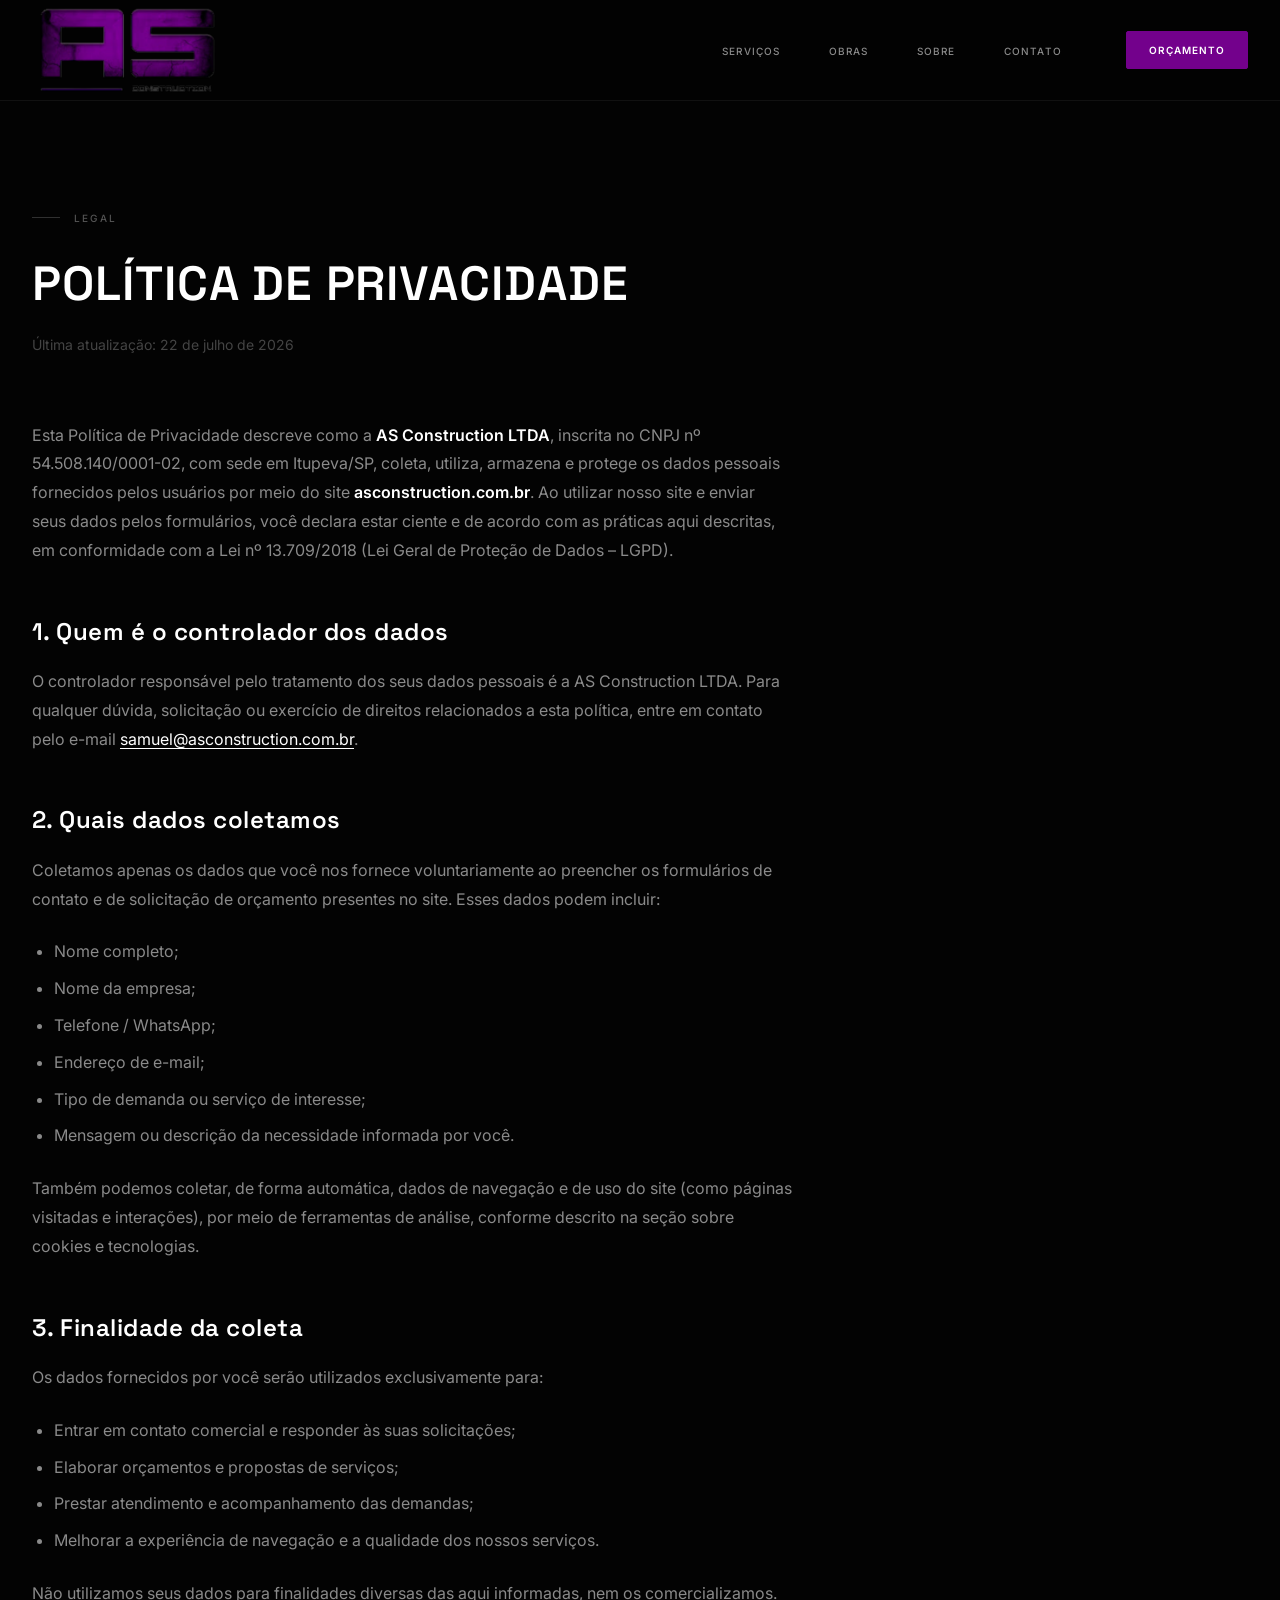
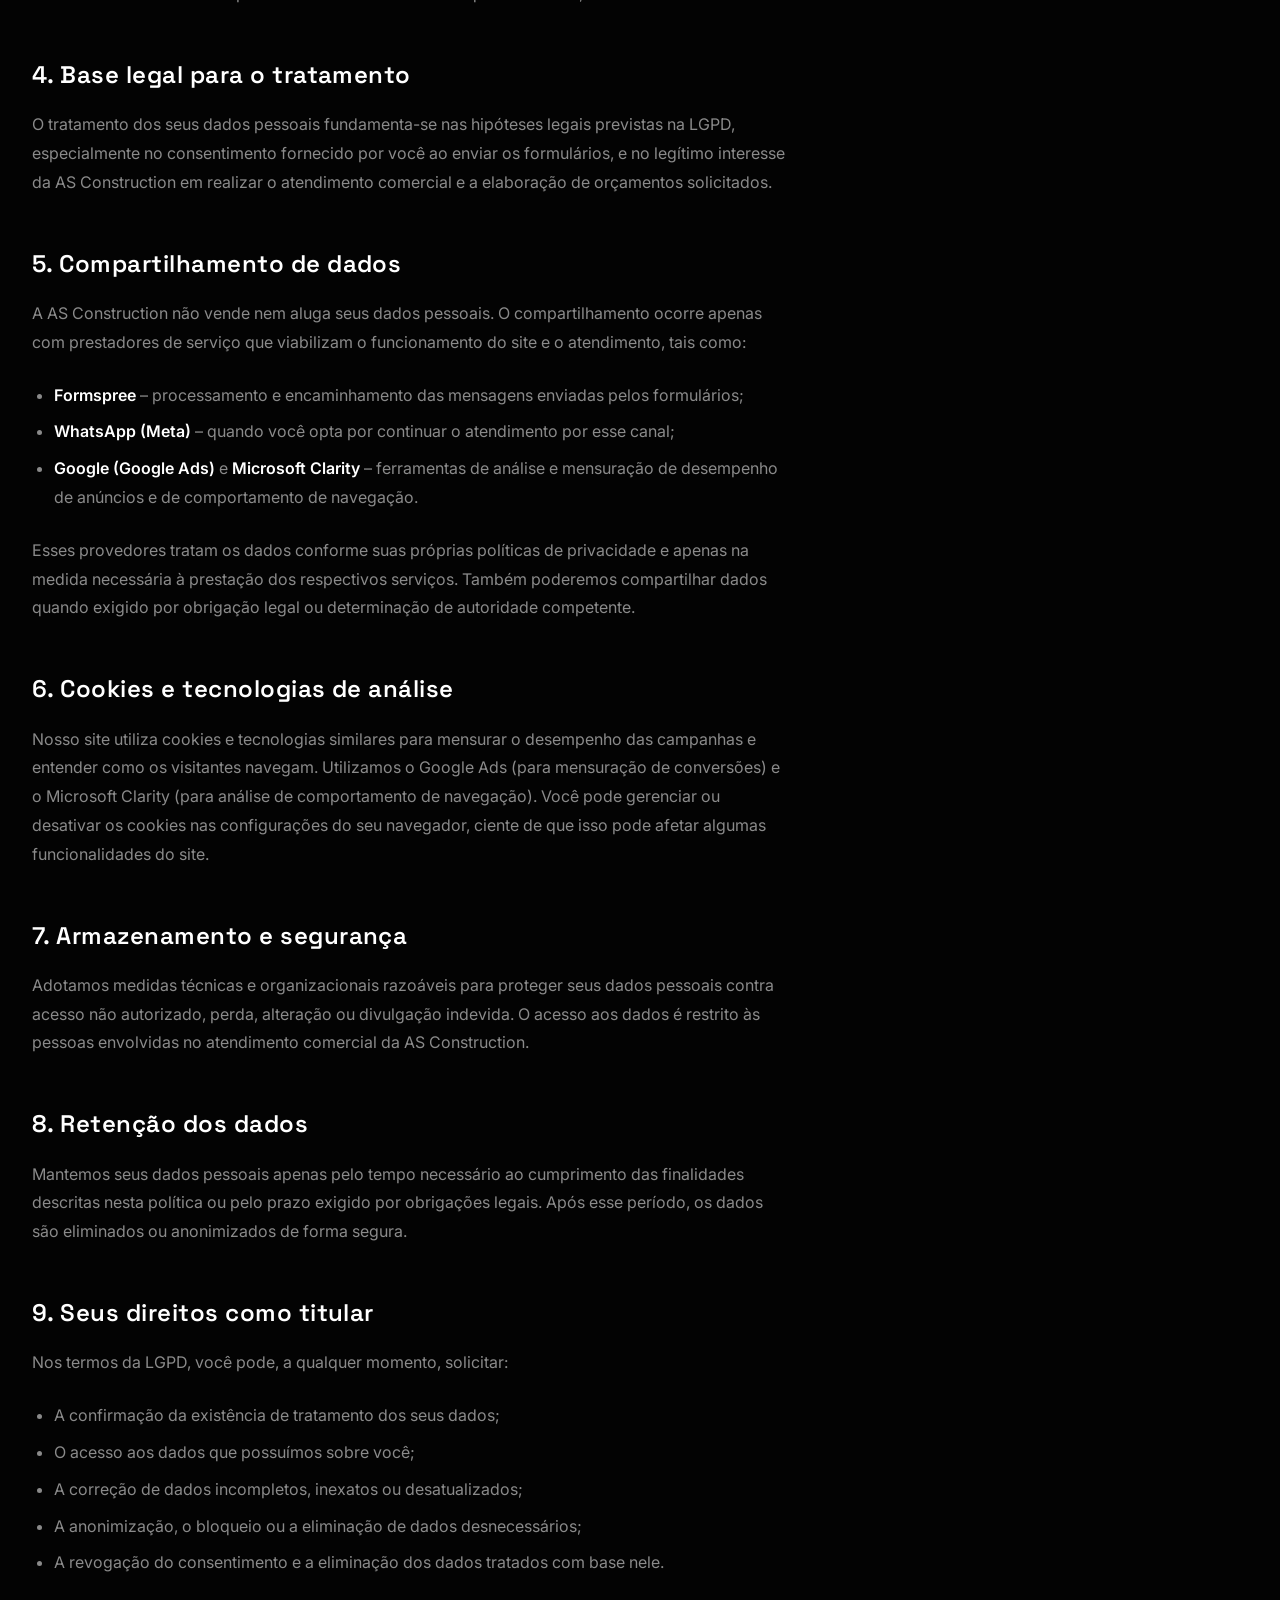
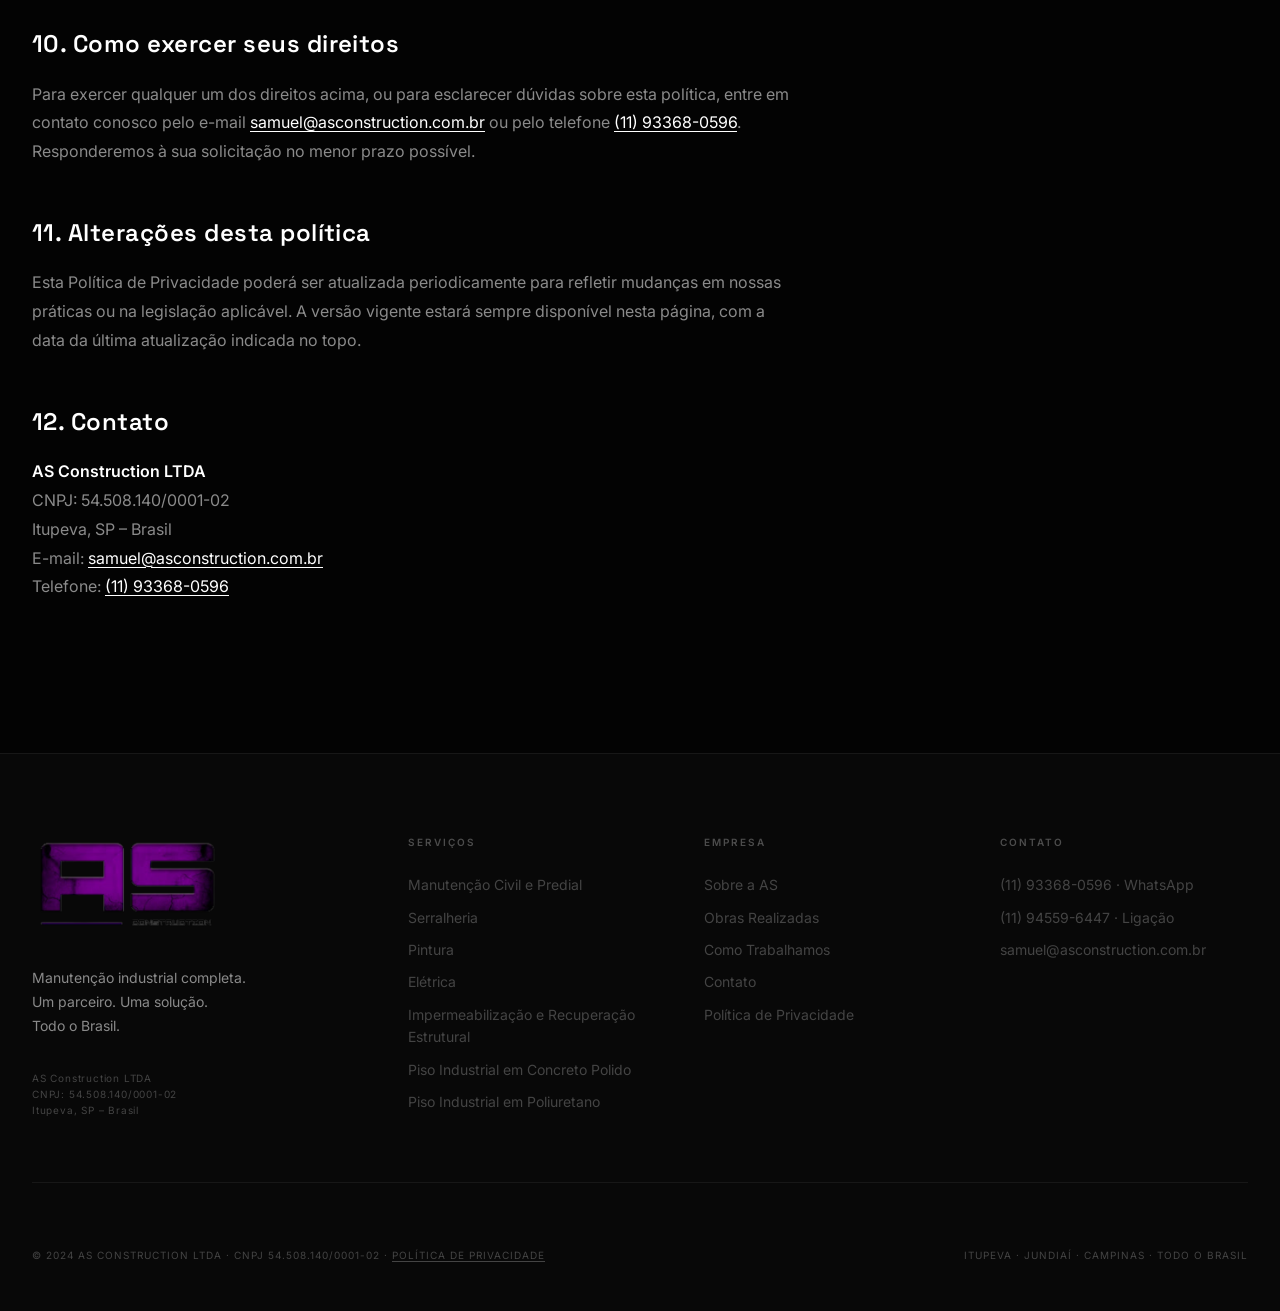
<file: politica-de-privacidade.html>
<!DOCTYPE html>
<html lang="pt-BR">
<head>
  <!-- Google tag (gtag.js) -->
  <script async src="https://www.googletagmanager.com/gtag/js?id=AW-18234421982"></script>
  <script>
    window.dataLayer = window.dataLayer || [];
    function gtag(){dataLayer.push(arguments);}
    gtag('js', new Date());
    gtag('config', 'AW-18234421982');
  </script>
  <!-- Microsoft Clarity -->
  <script type="text/javascript">
    (function(c,l,a,r,i,t,y){
        c[a]=c[a]||function(){(c[a].q=c[a].q||[]).push(arguments)};
        t=l.createElement(r);t.async=1;t.src="https://www.clarity.ms/tag/"+i;
        y=l.getElementsByTagName(r)[0];y.parentNode.insertBefore(t,y);
    })(window, document, "clarity", "script", "xexokml7gi");
  </script>
  <meta charset="UTF-8">
  <meta name="viewport" content="width=device-width, initial-scale=1.0">
  <title>Política de Privacidade – AS Construction</title>
  <meta name="description" content="Política de Privacidade da AS Construction: como coletamos, usamos e protegemos os dados pessoais enviados pelos formulários do site, em conformidade com a LGPD.">
  <meta name="robots" content="index, follow">
  <link rel="canonical" href="https://asconstruction.com.br/politica-de-privacidade.html">
  <link rel="icon" type="image/png" href="logo-as.png">
  <link rel="preconnect" href="https://fonts.googleapis.com">
  <link rel="preconnect" href="https://fonts.gstatic.com" crossorigin>
  <link href="https://fonts.googleapis.com/css2?family=Space+Grotesk:wght@400;500;600;700&family=Inter:wght@300;400;500;600&display=swap" rel="stylesheet">
  <link rel="stylesheet" href="css/styles.css?v=13">
</head>
<body>

<!-- NAVBAR -->
<nav id="navbar" class="scrolled" role="navigation" aria-label="Navegação principal">
  <div class="nav-inner">
    <a href="index.html" class="nav-logo" aria-label="AS Construction">
      <img src="logo-as.png" alt="AS Construction" class="nav-logo-img">
    </a>
    <ul class="nav-links" role="list">
      <li><a href="index.html#servicos">Serviços</a></li>
      <li><a href="index.html#obras">Obras</a></li>
      <li><a href="index.html#sobre">Sobre</a></li>
      <li><a href="index.html#contato">Contato</a></li>
    </ul>
    <a href="index.html#contato" class="btn btn-primary nav-cta">Orçamento</a>
    <button class="nav-hamburger" id="navHamburger" aria-label="Abrir menu" aria-expanded="false">
      <span></span><span></span><span></span>
    </button>
  </div>
  <div class="nav-mobile" id="navMobile" aria-hidden="true">
    <ul role="list">
      <li><a href="index.html#servicos">Serviços</a></li>
      <li><a href="index.html#obras">Obras</a></li>
      <li><a href="index.html#sobre">Sobre</a></li>
      <li><a href="index.html#contato">Contato</a></li>
    </ul>
    <a href="index.html#contato" class="btn btn-primary">Solicitar Orçamento</a>
  </div>
</nav>

<!-- CONTEÚDO -->
<main class="legal-main">
  <div class="container">
    <div class="legal-header">
      <span class="section-tag">Legal</span>
      <h1 class="legal-title">Política de Privacidade</h1>
      <p class="legal-updated">Última atualização: 22 de julho de 2026</p>
    </div>

    <div class="legal-content">
      <p>Esta Política de Privacidade descreve como a <strong>AS Construction LTDA</strong>, inscrita no CNPJ nº 54.508.140/0001-02, com sede em Itupeva/SP, coleta, utiliza, armazena e protege os dados pessoais fornecidos pelos usuários por meio do site <strong>asconstruction.com.br</strong>. Ao utilizar nosso site e enviar seus dados pelos formulários, você declara estar ciente e de acordo com as práticas aqui descritas, em conformidade com a Lei nº 13.709/2018 (Lei Geral de Proteção de Dados – LGPD).</p>

      <h2>1. Quem é o controlador dos dados</h2>
      <p>O controlador responsável pelo tratamento dos seus dados pessoais é a AS Construction LTDA. Para qualquer dúvida, solicitação ou exercício de direitos relacionados a esta política, entre em contato pelo e-mail <a href="mailto:samuel@asconstruction.com.br">samuel@asconstruction.com.br</a>.</p>

      <h2>2. Quais dados coletamos</h2>
      <p>Coletamos apenas os dados que você nos fornece voluntariamente ao preencher os formulários de contato e de solicitação de orçamento presentes no site. Esses dados podem incluir:</p>
      <ul>
        <li>Nome completo;</li>
        <li>Nome da empresa;</li>
        <li>Telefone / WhatsApp;</li>
        <li>Endereço de e-mail;</li>
        <li>Tipo de demanda ou serviço de interesse;</li>
        <li>Mensagem ou descrição da necessidade informada por você.</li>
      </ul>
      <p>Também podemos coletar, de forma automática, dados de navegação e de uso do site (como páginas visitadas e interações), por meio de ferramentas de análise, conforme descrito na seção sobre cookies e tecnologias.</p>

      <h2>3. Finalidade da coleta</h2>
      <p>Os dados fornecidos por você serão utilizados exclusivamente para:</p>
      <ul>
        <li>Entrar em contato comercial e responder às suas solicitações;</li>
        <li>Elaborar orçamentos e propostas de serviços;</li>
        <li>Prestar atendimento e acompanhamento das demandas;</li>
        <li>Melhorar a experiência de navegação e a qualidade dos nossos serviços.</li>
      </ul>
      <p>Não utilizamos seus dados para finalidades diversas das aqui informadas, nem os comercializamos.</p>

      <h2>4. Base legal para o tratamento</h2>
      <p>O tratamento dos seus dados pessoais fundamenta-se nas hipóteses legais previstas na LGPD, especialmente no consentimento fornecido por você ao enviar os formulários, e no legítimo interesse da AS Construction em realizar o atendimento comercial e a elaboração de orçamentos solicitados.</p>

      <h2>5. Compartilhamento de dados</h2>
      <p>A AS Construction não vende nem aluga seus dados pessoais. O compartilhamento ocorre apenas com prestadores de serviço que viabilizam o funcionamento do site e o atendimento, tais como:</p>
      <ul>
        <li><strong>Formspree</strong> – processamento e encaminhamento das mensagens enviadas pelos formulários;</li>
        <li><strong>WhatsApp (Meta)</strong> – quando você opta por continuar o atendimento por esse canal;</li>
        <li><strong>Google (Google Ads)</strong> e <strong>Microsoft Clarity</strong> – ferramentas de análise e mensuração de desempenho de anúncios e de comportamento de navegação.</li>
      </ul>
      <p>Esses provedores tratam os dados conforme suas próprias políticas de privacidade e apenas na medida necessária à prestação dos respectivos serviços. Também poderemos compartilhar dados quando exigido por obrigação legal ou determinação de autoridade competente.</p>

      <h2>6. Cookies e tecnologias de análise</h2>
      <p>Nosso site utiliza cookies e tecnologias similares para mensurar o desempenho das campanhas e entender como os visitantes navegam. Utilizamos o Google Ads (para mensuração de conversões) e o Microsoft Clarity (para análise de comportamento de navegação). Você pode gerenciar ou desativar os cookies nas configurações do seu navegador, ciente de que isso pode afetar algumas funcionalidades do site.</p>

      <h2>7. Armazenamento e segurança</h2>
      <p>Adotamos medidas técnicas e organizacionais razoáveis para proteger seus dados pessoais contra acesso não autorizado, perda, alteração ou divulgação indevida. O acesso aos dados é restrito às pessoas envolvidas no atendimento comercial da AS Construction.</p>

      <h2>8. Retenção dos dados</h2>
      <p>Mantemos seus dados pessoais apenas pelo tempo necessário ao cumprimento das finalidades descritas nesta política ou pelo prazo exigido por obrigações legais. Após esse período, os dados são eliminados ou anonimizados de forma segura.</p>

      <h2>9. Seus direitos como titular</h2>
      <p>Nos termos da LGPD, você pode, a qualquer momento, solicitar:</p>
      <ul>
        <li>A confirmação da existência de tratamento dos seus dados;</li>
        <li>O acesso aos dados que possuímos sobre você;</li>
        <li>A correção de dados incompletos, inexatos ou desatualizados;</li>
        <li>A anonimização, o bloqueio ou a eliminação de dados desnecessários;</li>
        <li>A revogação do consentimento e a eliminação dos dados tratados com base nele.</li>
      </ul>

      <h2>10. Como exercer seus direitos</h2>
      <p>Para exercer qualquer um dos direitos acima, ou para esclarecer dúvidas sobre esta política, entre em contato conosco pelo e-mail <a href="mailto:samuel@asconstruction.com.br">samuel@asconstruction.com.br</a> ou pelo telefone <a href="tel:+5511933680596">(11) 93368-0596</a>. Responderemos à sua solicitação no menor prazo possível.</p>

      <h2>11. Alterações desta política</h2>
      <p>Esta Política de Privacidade poderá ser atualizada periodicamente para refletir mudanças em nossas práticas ou na legislação aplicável. A versão vigente estará sempre disponível nesta página, com a data da última atualização indicada no topo.</p>

      <h2>12. Contato</h2>
      <p><strong>AS Construction LTDA</strong><br>
      CNPJ: 54.508.140/0001-02<br>
      Itupeva, SP – Brasil<br>
      E-mail: <a href="mailto:samuel@asconstruction.com.br">samuel@asconstruction.com.br</a><br>
      Telefone: <a href="tel:+5511933680596">(11) 93368-0596</a></p>
    </div>
  </div>
</main>

<!-- FOOTER -->
<footer class="footer" role="contentinfo">
  <div class="container">
    <div class="footer-top">
      <div class="footer-brand">
        <a href="index.html" class="nav-logo footer-logo" aria-label="AS Construction">
          <img src="logo-as.png" alt="AS Construction" class="nav-logo-img">
        </a>
        <p class="footer-tagline">Manutenção industrial completa.<br>Um parceiro. Uma solução.<br>Todo o Brasil.</p>
        <p class="footer-cnpj">AS Construction LTDA<br>CNPJ: 54.508.140/0001-02<br>Itupeva, SP – Brasil</p>
      </div>
      <nav class="footer-links" aria-label="Links do rodapé">
        <div class="footer-col"><strong>Serviços</strong><ul><li><a href="index.html#servicos">Manutenção Civil e Predial</a></li><li><a href="index.html#servicos">Serralheria</a></li><li><a href="index.html#servicos">Pintura</a></li><li><a href="index.html#servicos">Elétrica</a></li><li><a href="index.html#servicos">Impermeabilização e Recuperação Estrutural</a></li><li><a href="index.html#obras">Piso Industrial em Concreto Polido</a></li><li><a href="index.html#obras">Piso Industrial em Poliuretano</a></li></ul></div>
        <div class="footer-col"><strong>Empresa</strong><ul><li><a href="index.html#sobre">Sobre a AS</a></li><li><a href="index.html#obras">Obras Realizadas</a></li><li><a href="index.html#processo">Como Trabalhamos</a></li><li><a href="index.html#contato">Contato</a></li><li><a href="politica-de-privacidade.html">Política de Privacidade</a></li></ul></div>
        <div class="footer-col"><strong>Contato</strong><ul><li><a href="https://wa.me/5511933680596" target="_blank" rel="noopener">(11) 93368-0596 · WhatsApp</a></li><li><a href="tel:+5511945596447">(11) 94559-6447 · Ligação</a></li><li><a href="mailto:samuel@asconstruction.com.br">samuel@asconstruction.com.br</a></li></ul></div>
      </nav>
    </div>
    <div class="footer-bottom">
      <p>&copy; 2024 AS Construction LTDA · CNPJ 54.508.140/0001-02 · <a href="politica-de-privacidade.html" class="footer-legal-link">Política de Privacidade</a></p>
      <p>Itupeva · Jundiaí · Campinas · Todo o Brasil</p>
    </div>
  </div>
</footer>

<script>
  // Menu mobile + estado "scrolled" da navbar
  var hb = document.getElementById('navHamburger'), nm = document.getElementById('navMobile');
  hb.addEventListener('click', function () {
    var o = nm.classList.toggle('open');
    hb.classList.toggle('open', o);
    hb.setAttribute('aria-expanded', o);
    nm.setAttribute('aria-hidden', !o);
  });
</script>

</body>
</html>
</file>
<file: css/styles.css>
/* AS Construction — styles.css */

*,*::before,*::after{box-sizing:border-box;margin:0;padding:0}
html{-webkit-text-size-adjust:100%}
body{background-color:var(--bg-0);color:var(--text-0);font-family:var(--font-body);font-size:var(--fs-base);line-height:1.6;overflow-x:hidden}
img{display:block;max-width:100%;height:auto}
a{color:inherit;text-decoration:none}
ul,ol{list-style:none}
button{cursor:pointer;border:none;background:none;font-family:inherit}

:root{
  --bg-0:#030303;
  --bg-1:#080808;
  --bg-2:#0E0E0E;
  --bg-3:#161616;
  --primary:#73018C;
  --primary-dim:#57016B;
  --primary-border:rgba(115,1,140,0.22);
  --text-0:#FFFFFF;
  --text-1:#8A8A8A;
  --text-2:#444444;
  --border-0:rgba(255,255,255,0.06);
  --border-1:rgba(255,255,255,0.10);
  --border-2:rgba(255,255,255,0.18);
  --font-display:'Space Grotesk',sans-serif;
  --font-body:'Inter',sans-serif;
  --fs-xs:.75rem;
  --fs-sm:.875rem;
  --fs-base:1rem;
  --fs-md:1.125rem;
  --fs-lg:1.25rem;
  --fs-xl:1.5rem;
  --fs-2xl:2rem;
  --fs-3xl:2.5rem;
  --fs-4xl:clamp(2rem,4vw,3rem);
  --fs-display:clamp(2.6rem,6vw,4.8rem);
  --sp-1:.5rem;
  --sp-2:1rem;
  --sp-3:1.5rem;
  --sp-4:2rem;
  --sp-5:2.5rem;
  --sp-6:3rem;
  --sp-8:4rem;
  --sp-10:5rem;
  --sp-12:6rem;
  --sp-16:8rem;
  --r-sm:2px;
  --r-md:4px;
  --r-lg:6px;
  --r-xl:8px;
  --r-2xl:12px;
  --t-fast:200ms cubic-bezier(.4,0,.2,1);
  --t-base:400ms cubic-bezier(.4,0,.2,1);
  --t-slow:700ms cubic-bezier(.4,0,.2,1);
  --container:1280px;
  --navbar-h:120px;
}

.container{width:100%;max-width:var(--container);margin:0 auto;padding:0 var(--sp-4)}
@media(max-width:768px){.container{padding:0 var(--sp-3)}}
.section{padding:var(--sp-16) 0}
.section-dark{background-color:var(--bg-1)}

/* —— Typography ————————————————————————————————————— */
.section-tag{display:inline-flex;align-items:center;gap:14px;font-size:10px;font-weight:500;letter-spacing:.22em;text-transform:uppercase;color:rgba(255,255,255,.32);margin-bottom:var(--sp-4)}
.section-tag::before{content:'';display:block;width:28px;height:1px;background:rgba(255,255,255,.18);flex-shrink:0}
.section-header{max-width:680px;margin-bottom:var(--sp-8)}
.section-title{font-family:var(--font-display);font-size:var(--fs-4xl);font-weight:600;line-height:1.1;letter-spacing:.04em;text-transform:uppercase;color:var(--text-0);margin-bottom:var(--sp-3)}
.section-title em{font-style:normal;color:var(--text-0)}
.section-sub{font-size:var(--fs-base);color:var(--text-1);line-height:1.85;max-width:500px;letter-spacing:.01em}

/* —— Buttons ————————————————————————————————————————— */
.btn{display:inline-flex;align-items:center;gap:10px;font-family:var(--font-body);font-size:11px;font-weight:600;letter-spacing:.1em;text-transform:uppercase;padding:15px 30px;border-radius:var(--r-sm);border:1px solid transparent;cursor:pointer;transition:all var(--t-base);text-decoration:none;white-space:nowrap}
.btn svg{width:15px;height:15px;flex-shrink:0}
.btn-primary{background:var(--primary);color:#fff;border-color:var(--primary)}
.btn-primary:hover{background:var(--primary-dim);border-color:var(--primary-dim)}
.btn-accent{background:#fff;color:#000;border-color:#fff}
.btn-accent:hover{background:rgba(255,255,255,.88)}
.btn-accent svg{color:#000}
.btn-ghost{background:transparent;color:var(--text-0);border-color:var(--border-1)}
.btn-ghost:hover{border-color:var(--border-2);background:rgba(255,255,255,.04)}
.btn-outline{background:transparent;color:var(--text-0);border-color:var(--border-1)}
.btn-outline:hover{border-color:var(--border-2)}
.btn-full{width:100%;justify-content:center;padding:16px 30px}

/* —— Navbar ——————————————————————————————————————————— */
#navbar{position:fixed;top:0;left:0;right:0;z-index:100;height:var(--navbar-h);transition:background var(--t-slow),height var(--t-base)}
#navbar.scrolled{background:rgba(3,3,3,.94);backdrop-filter:blur(24px);-webkit-backdrop-filter:blur(24px);box-shadow:0 1px 0 var(--border-0);height:100px}
.nav-inner{display:flex;align-items:center;height:100%;padding:0 var(--sp-4);max-width:var(--container);margin:0 auto;gap:var(--sp-4)}
.nav-logo{display:flex;align-items:center;text-decoration:none;flex-shrink:0}
.nav-logo-img{height:100px;width:auto;display:block;object-fit:contain}
@media(max-width:900px){.nav-logo-img{height:36px}}
@media(max-width:900px){:root{--navbar-h:56px}#navbar.scrolled{height:52px}}
.logo-mark{display:flex;align-items:center;justify-content:center;width:32px;height:32px;background:var(--primary);border-radius:var(--r-sm);font-family:var(--font-display);font-weight:700;font-size:12px}
.logo-a{color:#fff}
.logo-s{color:rgba(255,255,255,.6)}
.logo-text{font-family:var(--font-display);font-size:10px;font-weight:600;letter-spacing:.2em;text-transform:uppercase;color:var(--text-0)}
.nav-links{display:flex;gap:var(--sp-2);margin-left:auto;list-style:none}
.nav-links a{font-size:10px;font-weight:500;letter-spacing:.12em;text-transform:uppercase;color:var(--text-1);padding:8px var(--sp-2);transition:color var(--t-fast)}
.nav-links a:hover{color:var(--text-0)}
.nav-cta{margin-left:var(--sp-2);font-size:10px;padding:10px 22px}
.nav-hamburger{display:none;flex-direction:column;gap:5px;width:32px;height:32px;align-items:center;justify-content:center;margin-left:auto}
.nav-hamburger span{display:block;width:20px;height:1px;background:var(--text-0);transition:transform var(--t-base),opacity var(--t-base)}
.nav-hamburger.open span:nth-child(1){transform:translateY(6px) rotate(45deg)}
.nav-hamburger.open span:nth-child(2){opacity:0}
.nav-hamburger.open span:nth-child(3){transform:translateY(-6px) rotate(-45deg)}
.nav-mobile{display:none;position:absolute;top:100%;left:0;right:0;background:rgba(3,3,3,.98);backdrop-filter:blur(24px);padding:var(--sp-4);border-bottom:1px solid var(--border-0)}
.nav-mobile.open{display:block;animation:slideDown 220ms ease forwards}
@keyframes slideDown{from{opacity:0;transform:translateY(-8px)}to{opacity:1;transform:translateY(0)}}
.nav-mobile ul{list-style:none;display:flex;flex-direction:column;gap:4px;margin-bottom:var(--sp-3)}
.nav-mobile li a{display:block;padding:var(--sp-2);font-size:var(--fs-sm);font-weight:500;letter-spacing:.08em;text-transform:uppercase;color:var(--text-1);transition:color var(--t-fast)}
.nav-mobile li a:hover{color:var(--text-0)}
@media(max-width:900px){.nav-links,.nav-cta{display:none}.nav-hamburger{display:flex}}

/* —— Hero ————————————————————————————————————————————————— */
#hero{position:relative;min-height:100vh;display:flex;align-items:center;overflow:hidden;padding-top:var(--navbar-h)}
.hero-bg{position:absolute;inset:0;z-index:0;background:var(--bg-0)}
.hero-entropy-bg{position:absolute;inset:0;width:100%;height:100%;z-index:0;pointer-events:none;opacity:.3}
.hero-glow{display:none}
.hero-grid{position:absolute;inset:0;z-index:1;background-image:linear-gradient(rgba(255,255,255,.012) 1px,transparent 1px),linear-gradient(90deg,rgba(255,255,255,.012) 1px,transparent 1px);background-size:80px 80px;mask-image:radial-gradient(ellipse 70% 60% at 50% 0%,black 20%,transparent 100%)}
.hero-content{position:relative;z-index:2;padding-top:var(--sp-10);padding-bottom:var(--sp-10)}
.hero-eyebrow{display:inline-flex;align-items:center;gap:14px;font-size:10px;font-weight:500;letter-spacing:.22em;text-transform:uppercase;color:rgba(255,255,255,.3);margin-bottom:var(--sp-6)}
.hero-eyebrow::before{content:'';display:block;width:28px;height:1px;background:rgba(255,255,255,.18)}
.hero-headline{font-family:var(--font-display);font-size:var(--fs-display);font-weight:600;line-height:1.04;letter-spacing:.03em;text-transform:uppercase;color:var(--text-0);margin-bottom:var(--sp-5);max-width:18ch}
.hero-sub{font-size:var(--fs-base);color:var(--text-1);line-height:1.85;max-width:46ch;margin-bottom:var(--sp-8);letter-spacing:.01em}
.hero-ctas{display:flex;gap:var(--sp-2);margin-bottom:var(--sp-5);flex-wrap:wrap}
.hero-services{display:flex;flex-wrap:wrap;gap:8px;list-style:none;margin-bottom:var(--sp-10)}
.hero-services li{font-size:10px;letter-spacing:.14em;text-transform:uppercase;color:rgba(255,255,255,.55);padding:6px 12px;border:1px solid rgba(255,255,255,.14)}
.hero-stats{display:flex;align-items:flex-start;gap:var(--sp-6);padding-top:var(--sp-6);border-top:1px solid var(--border-0);max-width:560px}
.hero-stat{display:flex;flex-direction:column;gap:5px}
.stat-number-row{display:flex;align-items:baseline;gap:2px}
.stat-value{font-family:var(--font-display);font-size:var(--fs-2xl);font-weight:600;color:var(--text-0);line-height:1;letter-spacing:.02em}
.stat-suffix{font-size:var(--fs-xl);font-weight:600;color:var(--text-0)}
.stat-text-val{font-family:var(--font-display);font-size:var(--fs-xl);font-weight:600;color:var(--text-0);letter-spacing:.06em;text-transform:uppercase;line-height:1}
.stat-label{font-size:10px;color:var(--text-2);letter-spacing:.14em;text-transform:uppercase}
.stat-divider{width:1px;height:44px;background:var(--border-0);flex-shrink:0;margin-top:4px}
.hero-scroll-hint{position:absolute;bottom:var(--sp-6);left:50%;transform:translateX(-50%);z-index:2}
.scroll-line{width:1px;height:48px;background:linear-gradient(to bottom,transparent,rgba(255,255,255,.2));animation:scrollLine 2.5s ease infinite}
@keyframes scrollLine{0%{transform:scaleY(0);transform-origin:top}50%{transform:scaleY(1);transform-origin:top}51%{transform:scaleY(1);transform-origin:bottom}100%{transform:scaleY(0);transform-origin:bottom}}
@media(max-width:640px){.hero-stats{flex-direction:column;gap:var(--sp-4);align-items:flex-start;max-width:100%}.stat-divider{display:none}}

/* —— Credibility —————————————————————————————————————————— */
.section-credibility{padding:var(--sp-8) 0;background:var(--bg-1);border-top:1px solid var(--border-0);border-bottom:1px solid var(--border-0);overflow:hidden}
.credibility-label{font-size:10px;font-weight:500;letter-spacing:.22em;text-transform:uppercase;color:var(--text-2);text-align:center;margin-bottom:var(--sp-5)}
.clients-track-wrapper{position:relative;overflow:hidden}
.clients-track-wrapper::before,.clients-track-wrapper::after{content:'';position:absolute;top:0;bottom:0;width:120px;z-index:1;pointer-events:none}
.clients-track-wrapper::before{left:0;background:linear-gradient(to right,var(--bg-1),transparent)}
.clients-track-wrapper::after{right:0;background:linear-gradient(to left,var(--bg-1),transparent)}
.clients-track{display:flex;animation:marquee 32s linear infinite;width:max-content}
@keyframes marquee{0%{transform:translateX(0)}100%{transform:translateX(-50%)}}
.client-item{display:flex;align-items:center;padding:var(--sp-2) var(--sp-4);margin-right:var(--sp-10)}
.client-logo-text{font-family:var(--font-display);font-size:var(--fs-sm);font-weight:600;letter-spacing:.22em;text-transform:uppercase;color:rgba(255,255,255,.15);transition:color var(--t-slow);white-space:nowrap}
.client-item:hover .client-logo-text{color:rgba(255,255,255,.55)}

/* —— Story Scroll — Services ——————————————————————————————————— */
#servicesFlow{position:relative}
.flow-section{position:relative;min-height:100vh;width:100%;overflow:hidden}
.flow-inner{position:relative;display:flex;flex-direction:column;justify-content:space-between;gap:clamp(1rem,2.5vw,1.75rem);min-height:100vh;width:100%;padding:clamp(5rem,8vw,7rem) clamp(1.5rem,4vw,5rem) clamp(2rem,4vw,4rem);will-change:transform;transform-origin:bottom left;box-sizing:border-box}
.flow-eyebrow{display:flex;align-items:center;justify-content:space-between}
.flow-tag{font-size:10px;font-weight:500;letter-spacing:.22em;text-transform:uppercase;color:rgba(255,255,255,.32)}
.flow-num{font-size:10px;font-weight:500;letter-spacing:.18em;color:rgba(255,255,255,.2)}
.flow-hr{border:none;border-top:1px solid rgba(255,255,255,.07);margin:0}
.flow-hr-light{border-top-color:rgba(255,255,255,.22)}
.flow-big-title{font-family:var(--font-display);font-size:clamp(3rem,10vw,9rem);font-weight:700;line-height:.88;letter-spacing:-.01em;text-transform:uppercase;color:#fff}
.flow-body{display:flex;flex-direction:column;gap:var(--sp-3)}
.flow-desc{font-size:clamp(var(--fs-base),2vw,var(--fs-lg));color:rgba(255,255,255,.55);line-height:1.75;max-width:48ch}
.flow-tags{display:flex;flex-wrap:wrap;gap:8px;list-style:none}
.flow-tags li{font-size:10px;letter-spacing:.1em;text-transform:uppercase;color:rgba(255,255,255,.3);padding:4px 10px;border:1px solid rgba(255,255,255,.1)}
.flow-tags-light li{color:rgba(255,255,255,.65);border-color:rgba(255,255,255,.28)}
.flow-cta{display:flex;align-items:center;gap:var(--sp-4);flex-wrap:wrap}
.flow-cta-note{font-size:10px;letter-spacing:.14em;text-transform:uppercase;color:rgba(255,255,255,.45)}
@media(prefers-reduced-motion:reduce){.flow-inner{transform:none !important}}
@media(max-width:768px){
  /* Mantém o story-scroll (pin + rotação) igual ao desktop: painéis de
     altura de tela, sem travar o transform que o GSAP controla. */
  .flow-section{border-bottom:1px solid rgba(255,255,255,.05)}
  .flow-inner{padding:var(--sp-10) var(--sp-3) var(--sp-8)}
  .flow-big-title{font-size:clamp(2.2rem,9vw,3.5rem)}
}

/* —— Obras sticky scroll ——————————————————————————————— */
.obras-section{background-color:var(--bg-0)}
.obras-header{padding:var(--sp-16) 0 var(--sp-8)}
.obras-footer{padding:var(--sp-8) 0 var(--sp-16)}
.obras-sticky-wrapper{position:relative}
.obra-sticky-item{position:sticky;top:0;height:100vh;display:flex;align-items:center;justify-content:center;padding:0 var(--sp-3);background:var(--bg-0)}
.obra-sticky-item:nth-child(1){z-index:1}
.obra-sticky-item:nth-child(2){z-index:2}
.obra-sticky-item:nth-child(3){z-index:3}
.obra-sticky-item:nth-child(4){z-index:4}
.obra-sticky-item:nth-child(5){z-index:5}
.obra-sticky-item:nth-child(6){z-index:6}
.obra-sticky-item:nth-child(7){z-index:7}
.obra-sticky-card{position:relative;width:100%;max-width:1100px;aspect-ratio:16/9;border-radius:var(--r-md);overflow:hidden;box-shadow:0 40px 120px rgba(0,0,0,.85);will-change:transform;transform-origin:50% 0}
.obra-sticky-bg{position:absolute;inset:0;transition:transform 1.4s ease;display:flex}
.obra-sticky-card:hover .obra-sticky-bg{transform:scale(1.02)}
.obra-photo{flex:1;min-width:0;height:100%;object-fit:cover;display:block}
@media(max-width:640px){.obra-sticky-bg .obra-photo:nth-child(n+3){display:none}}
.obra-sticky-info{position:absolute;bottom:0;left:0;right:0;padding:var(--sp-12) var(--sp-6) var(--sp-6);background:linear-gradient(to top,rgba(0,0,0,.96) 0%,rgba(0,0,0,.9) 28%,rgba(0,0,0,.6) 60%,rgba(0,0,0,.15) 88%,transparent 100%);display:flex;flex-direction:column;gap:12px;text-shadow:0 1px 12px rgba(0,0,0,.75)}
.obra-sticky-tag{display:inline-flex;align-items:center;gap:12px;font-size:10px;font-weight:600;letter-spacing:.22em;text-transform:uppercase;color:rgba(255,255,255,.62)}
.obra-sticky-tag::before{content:'';display:block;width:20px;height:1px;background:rgba(255,255,255,.4)}
.obra-sticky-name{font-family:var(--font-display);font-size:var(--fs-2xl);font-weight:700;letter-spacing:.04em;text-transform:uppercase;color:#fff;line-height:1.1}
@media(max-width:640px){.obra-sticky-name{font-size:var(--fs-xl)}}
.obra-sticky-desc{font-size:var(--fs-sm);color:rgba(255,255,255,.82);line-height:1.7;max-width:52ch;letter-spacing:.01em}
.obra-sticky-location{font-size:10px;font-weight:500;letter-spacing:.18em;text-transform:uppercase;color:rgba(255,255,255,.55)}
.obras-cta{text-align:center}
@media(max-width:768px){
  .obra-sticky-item{position:relative;height:auto;padding:0 var(--sp-2);margin-bottom:var(--sp-4)}
  /* Empilha foto e texto: nada de overlay, sem corte e legibilidade total */
  .obra-sticky-card{aspect-ratio:auto;max-width:100%;display:flex;flex-direction:column}
  .obra-sticky-bg{position:relative;inset:auto;aspect-ratio:4/3;width:100%}
  .obra-sticky-info{position:relative;bottom:auto;padding:var(--sp-4);background:var(--bg-2);text-shadow:none}
  .obras-header{padding:var(--sp-10) 0 var(--sp-6)}
  .obras-footer{padding:var(--sp-6) 0 var(--sp-10)}
}

/* —— Coverage strip —————————————————————————————————————— */
.section-coverage{padding:var(--sp-5) 0;background:var(--bg-1);border-top:1px solid var(--border-0);border-bottom:1px solid var(--border-0)}
.coverage-inner{display:flex;align-items:center;justify-content:center;gap:var(--sp-5);flex-wrap:wrap}
.coverage-item{display:inline-flex;align-items:center;gap:14px;font-size:10px;font-weight:500;letter-spacing:.2em;text-transform:uppercase;color:rgba(255,255,255,.32)}
.coverage-item::before{content:'';display:block;width:28px;height:1px;background:rgba(255,255,255,.18);flex-shrink:0}
.coverage-divider{width:1px;height:20px;background:var(--border-0);flex-shrink:0}
@media(max-width:640px){.coverage-divider{display:none}.coverage-inner{gap:var(--sp-3)}}

/* —— Diferenciais ————————————————————————————————————————— */
.diferenciais-layout{display:grid;grid-template-columns:1fr 1.5fr;gap:var(--sp-12);align-items:center}
@media(max-width:900px){.diferenciais-layout{grid-template-columns:1fr;gap:var(--sp-8)}}
.diferenciais-left{display:flex;flex-direction:column;gap:var(--sp-5)}
.resp-tecnico{display:flex;align-items:center;gap:var(--sp-3);padding:var(--sp-4);border:1px solid var(--border-0)}
.resp-avatar{flex-shrink:0}
.avatar-placeholder{width:44px;height:44px;background:var(--primary);border-radius:var(--r-sm);display:flex;align-items:center;justify-content:center}
.avatar-placeholder svg{width:20px;height:20px;color:#fff}
.resp-info{display:flex;flex-direction:column;gap:4px}
.resp-info strong{font-size:var(--fs-sm);font-weight:600;letter-spacing:.04em;text-transform:uppercase;color:var(--text-0)}
.resp-info span{font-size:10px;letter-spacing:.12em;text-transform:uppercase;color:var(--text-2)}
.diferenciais-grid{display:grid;grid-template-columns:repeat(2,1fr);gap:1px;background:var(--border-0)}
@media(max-width:480px){.diferenciais-grid{grid-template-columns:1fr}}
.diferencial-card{padding:var(--sp-5) var(--sp-4);background:var(--bg-0);transition:background var(--t-slow)}
.diferencial-card:hover{background:var(--bg-2)}
.diferencial-icon{width:34px;height:34px;border:1px solid var(--border-1);border-radius:var(--r-sm);display:flex;align-items:center;justify-content:center;margin-bottom:var(--sp-4);transition:border-color var(--t-base)}
.diferencial-icon svg{width:15px;height:15px;color:rgba(255,255,255,.4);transition:color var(--t-base)}
.diferencial-card:hover .diferencial-icon{border-color:var(--border-2)}
.diferencial-card:hover .diferencial-icon svg{color:var(--text-0)}
.diferencial-card h3{font-family:var(--font-display);font-size:var(--fs-sm);font-weight:600;letter-spacing:.06em;text-transform:uppercase;color:var(--text-0);margin-bottom:var(--sp-2)}
.diferencial-card p{font-size:var(--fs-sm);color:var(--text-1);line-height:1.75}

/* —— Processo ————————————————————————————————————————————— */
.processo-steps{display:flex;flex-direction:column;max-width:600px;margin:0 auto}
.step{display:flex;gap:var(--sp-5);position:relative;padding-bottom:var(--sp-6)}
.step:last-child{padding-bottom:0}
.step-connector{position:absolute;left:23px;top:48px;bottom:0;width:1px;background:var(--border-0)}
.step-icon{flex-shrink:0;width:48px;height:48px;background:var(--bg-2);border:1px solid var(--border-0);border-radius:50%;display:flex;align-items:center;justify-content:center;transition:background var(--t-base),border-color var(--t-base);position:relative;z-index:1}
.step-icon svg{width:18px;height:18px;color:var(--text-2);transition:color var(--t-base)}
.step:hover .step-icon{background:var(--bg-3);border-color:var(--border-1)}
.step:hover .step-icon svg{color:var(--text-0)}
.step-content{padding-top:12px;flex:1}
.step-number{font-size:10px;font-weight:600;letter-spacing:.2em;text-transform:uppercase;color:var(--text-2);display:block;margin-bottom:8px}
.step-title{font-family:var(--font-display);font-size:var(--fs-base);font-weight:600;letter-spacing:.05em;text-transform:uppercase;color:var(--text-0);margin-bottom:var(--sp-1);line-height:1.3}
.step-desc{font-size:var(--fs-sm);color:var(--text-1);line-height:1.75}

/* —— Contato ——————————————————————————————————————————————— */
.contato-layout{display:grid;grid-template-columns:1fr 1.2fr;gap:var(--sp-12);align-items:start}
@media(max-width:900px){.contato-layout{grid-template-columns:1fr;gap:var(--sp-8)}}
.contato-left{display:flex;flex-direction:column;gap:var(--sp-5);position:sticky;top:calc(var(--navbar-h) + var(--sp-4))}
.contato-channels{display:flex;flex-direction:column;gap:1px;background:var(--border-0)}
.channel-item{display:flex;align-items:center;gap:var(--sp-3);padding:var(--sp-3) var(--sp-4);background:var(--bg-0);text-decoration:none;transition:background var(--t-base)}
a.channel-item:hover{background:var(--bg-2)}
.channel-icon{width:34px;height:34px;border-radius:var(--r-sm);display:flex;align-items:center;justify-content:center;flex-shrink:0;border:1px solid var(--border-0)}
.channel-icon svg{width:15px;height:15px;color:rgba(255,255,255,.5)}
.channel-whatsapp{background:#25D366;border-color:#25D366}
.channel-whatsapp svg{color:#fff}
.channel-info{display:flex;flex-direction:column;gap:3px}
.channel-info strong{font-size:var(--fs-sm);font-weight:500;color:var(--text-0)}
.channel-info span{font-size:10px;letter-spacing:.08em;text-transform:uppercase;color:var(--text-2)}

/* —— Form ——————————————————————————————————————————————— */
.contato-form{background:var(--bg-1);border:1px solid var(--border-0);padding:var(--sp-6);display:flex;flex-direction:column;gap:var(--sp-4)}
.form-row{display:grid;grid-template-columns:1fr 1fr;gap:var(--sp-3)}
@media(max-width:560px){.form-row{grid-template-columns:1fr}}
.form-group{display:flex;flex-direction:column;gap:8px}
.form-group label{font-size:10px;font-weight:600;letter-spacing:.15em;text-transform:uppercase;color:var(--text-2)}
.form-group input,.form-group select,.form-group textarea{background:var(--bg-0);border:1px solid var(--border-0);border-radius:var(--r-sm);padding:13px 14px;font-family:var(--font-body);font-size:var(--fs-sm);color:var(--text-0);transition:border-color var(--t-fast);outline:none;width:100%}
.form-group input::placeholder,.form-group textarea::placeholder{color:var(--text-2)}
.form-group select{appearance:none;cursor:pointer;background-image:url("data:image/svg+xml,%3Csvg xmlns='http://www.w3.org/2000/svg' width='16' height='16' viewBox='0 0 24 24' fill='none' stroke='%23444' stroke-width='2'%3E%3Cpath d='m6 9 6 6 6-6'/%3E%3C/svg%3E");background-repeat:no-repeat;background-position:right 12px center;padding-right:40px}
.form-group select option{background:var(--bg-2);color:var(--text-0)}
.form-group input:focus,.form-group select:focus,.form-group textarea:focus{border-color:rgba(255,255,255,.22)}
.form-group textarea{resize:vertical;min-height:120px}
.form-privacy{font-size:10px;letter-spacing:.1em;text-transform:uppercase;color:var(--text-2);text-align:center}

/* —— Footer ————————————————————————————————————————————————— */
.footer{background:var(--bg-1);border-top:1px solid var(--border-0);padding:var(--sp-10) 0 var(--sp-6)}
.footer-top{display:grid;grid-template-columns:280px 1fr;gap:var(--sp-12);margin-bottom:var(--sp-8);padding-bottom:var(--sp-8);border-bottom:1px solid var(--border-0)}
@media(max-width:900px){.footer-top{grid-template-columns:1fr;gap:var(--sp-6)}}
.footer-brand{display:flex;flex-direction:column;gap:var(--sp-4)}
.footer-tagline{font-size:var(--fs-sm);color:var(--text-1);line-height:1.7}
.footer-cnpj{font-size:10px;letter-spacing:.08em;color:var(--text-2)}
.footer-links{display:grid;grid-template-columns:repeat(3,1fr);gap:var(--sp-6)}
@media(max-width:640px){.footer-links{grid-template-columns:1fr 1fr}}
.footer-col{display:flex;flex-direction:column;gap:var(--sp-2)}
.footer-col strong{font-size:10px;font-weight:600;letter-spacing:.2em;text-transform:uppercase;color:rgba(255,255,255,.28);margin-bottom:var(--sp-1)}
.footer-col ul{list-style:none;display:flex;flex-direction:column;gap:10px}
.footer-col li,.footer-col a{font-size:var(--fs-sm);color:var(--text-2);text-decoration:none;transition:color var(--t-fast)}
.footer-col a:hover{color:var(--text-0)}
.footer-bottom{display:flex;align-items:center;justify-content:space-between;gap:var(--sp-4);flex-wrap:wrap}
.footer-bottom p{font-size:10px;letter-spacing:.1em;text-transform:uppercase;color:var(--text-2)}

/* —— WhatsApp Float ——————————————————————————————————————————— */
.whatsapp-float{position:fixed;bottom:var(--sp-5);right:var(--sp-5);z-index:99;display:flex;align-items:center;gap:10px;background:#25D366;color:#fff;padding:14px 22px;border-radius:var(--r-sm);font-size:10px;font-weight:600;letter-spacing:.1em;text-transform:uppercase;text-decoration:none;box-shadow:0 8px 40px rgba(0,0,0,.5);transition:transform var(--t-base),box-shadow var(--t-base);animation:floatIn 800ms 1.5s both ease}
@keyframes floatIn{from{opacity:0;transform:translateY(16px)}to{opacity:1;transform:translateY(0)}}
.whatsapp-float:hover{transform:translateY(-2px);box-shadow:0 12px 48px rgba(0,0,0,.6)}
.whatsapp-float svg{width:18px;height:18px;flex-shrink:0}
@media(max-width:480px){.whatsapp-float span{display:none}.whatsapp-float{padding:14px;border-radius:50%}}
.call-float{position:fixed;bottom:calc(var(--sp-5) + 58px);right:var(--sp-5);z-index:99;display:flex;align-items:center;gap:10px;background:#1d4ed8;color:#fff;padding:14px 22px;border-radius:var(--r-sm);font-size:10px;font-weight:600;letter-spacing:.1em;text-transform:uppercase;text-decoration:none;box-shadow:0 8px 40px rgba(0,0,0,.5);transition:transform var(--t-base),box-shadow var(--t-base);animation:floatIn 800ms 1.8s both ease}
.call-float:hover{transform:translateY(-2px);box-shadow:0 12px 48px rgba(0,0,0,.6)}
.call-float svg{width:18px;height:18px;flex-shrink:0}
@media(max-width:480px){.call-float span{display:none}.call-float{padding:14px;border-radius:50%;bottom:calc(var(--sp-5) + 62px)}}

/* ── Modal de captura de lead (WhatsApp) ─────── */
.lead-modal-overlay{position:fixed;inset:0;z-index:200;background:rgba(3,3,3,.78);backdrop-filter:blur(6px);-webkit-backdrop-filter:blur(6px);display:flex;align-items:center;justify-content:center;padding:var(--sp-3);opacity:0;visibility:hidden;transition:opacity var(--t-base),visibility var(--t-base)}
.lead-modal-overlay.open{opacity:1;visibility:visible}
.lead-modal{position:relative;width:100%;max-width:480px;max-height:92vh;overflow-y:auto;background:var(--bg-1);border:1px solid var(--border-0);border-top:2px solid var(--primary);border-radius:var(--r-sm);padding:var(--sp-6);transform:translateY(20px);transition:transform var(--t-base)}
.lead-modal-overlay.open .lead-modal{transform:translateY(0)}
.lead-modal-close{position:absolute;top:18px;right:18px;width:34px;height:34px;display:flex;align-items:center;justify-content:center;background:transparent;border:1px solid var(--border-0);border-radius:var(--r-sm);color:var(--text-1);font-size:18px;line-height:1;cursor:pointer;transition:color var(--t-fast),border-color var(--t-fast)}
.lead-modal-close:hover{color:var(--text-0);border-color:var(--border-2)}
.lead-modal-tag{display:inline-flex;align-items:center;gap:14px;font-size:10px;font-weight:500;letter-spacing:.22em;text-transform:uppercase;color:rgba(255,255,255,.32);margin-bottom:var(--sp-3)}
.lead-modal-tag::before{content:'';display:block;width:28px;height:1px;background:rgba(255,255,255,.18);flex-shrink:0}
.lead-modal-title{font-family:var(--font-display);font-size:var(--fs-2xl);font-weight:600;line-height:1.1;letter-spacing:.04em;text-transform:uppercase;color:var(--text-0);margin-bottom:var(--sp-2)}
.lead-modal-sub{font-size:var(--fs-sm);color:var(--text-1);line-height:1.6;margin-bottom:var(--sp-4)}
.lead-modal form{display:flex;flex-direction:column;gap:var(--sp-3)}
.lead-modal textarea{min-height:80px}
.lead-modal .btn-full:disabled{opacity:.6;cursor:wait}
@media(max-width:480px){.lead-modal{padding:var(--sp-4)}.lead-modal .form-row{grid-template-columns:1fr}}

/* —— Página legal (Política de Privacidade) —————————————— */
.legal-main{padding:calc(var(--navbar-h) + var(--sp-10)) 0 var(--sp-16);background:var(--bg-0)}
.legal-header{margin-bottom:var(--sp-8)}
.legal-header .section-tag{margin-bottom:var(--sp-4)}
.legal-title{font-family:var(--font-display);font-size:var(--fs-4xl);font-weight:600;letter-spacing:.02em;text-transform:uppercase;color:var(--text-0);line-height:1.1;margin-bottom:var(--sp-3)}
.legal-updated{font-size:var(--fs-sm);color:var(--text-2)}
.legal-content{max-width:760px}
.legal-content h2{font-family:var(--font-display);font-size:var(--fs-xl);font-weight:600;letter-spacing:.02em;color:var(--text-0);margin:var(--sp-6) 0 var(--sp-2)}
.legal-content p,.legal-content li{font-size:var(--fs-base);line-height:1.8;color:var(--text-1)}
.legal-content p{margin-bottom:var(--sp-3)}
.legal-content ul{list-style:disc;padding-left:1.4em;margin-bottom:var(--sp-3);display:flex;flex-direction:column;gap:8px}
.legal-content a{color:var(--text-0);text-decoration:underline;text-underline-offset:3px}
.legal-content strong{color:var(--text-0);font-weight:600}
.form-privacy a{color:var(--text-1);text-decoration:underline;text-underline-offset:2px}
.footer-legal-link{color:inherit;text-decoration:underline;text-underline-offset:2px}
</file>
